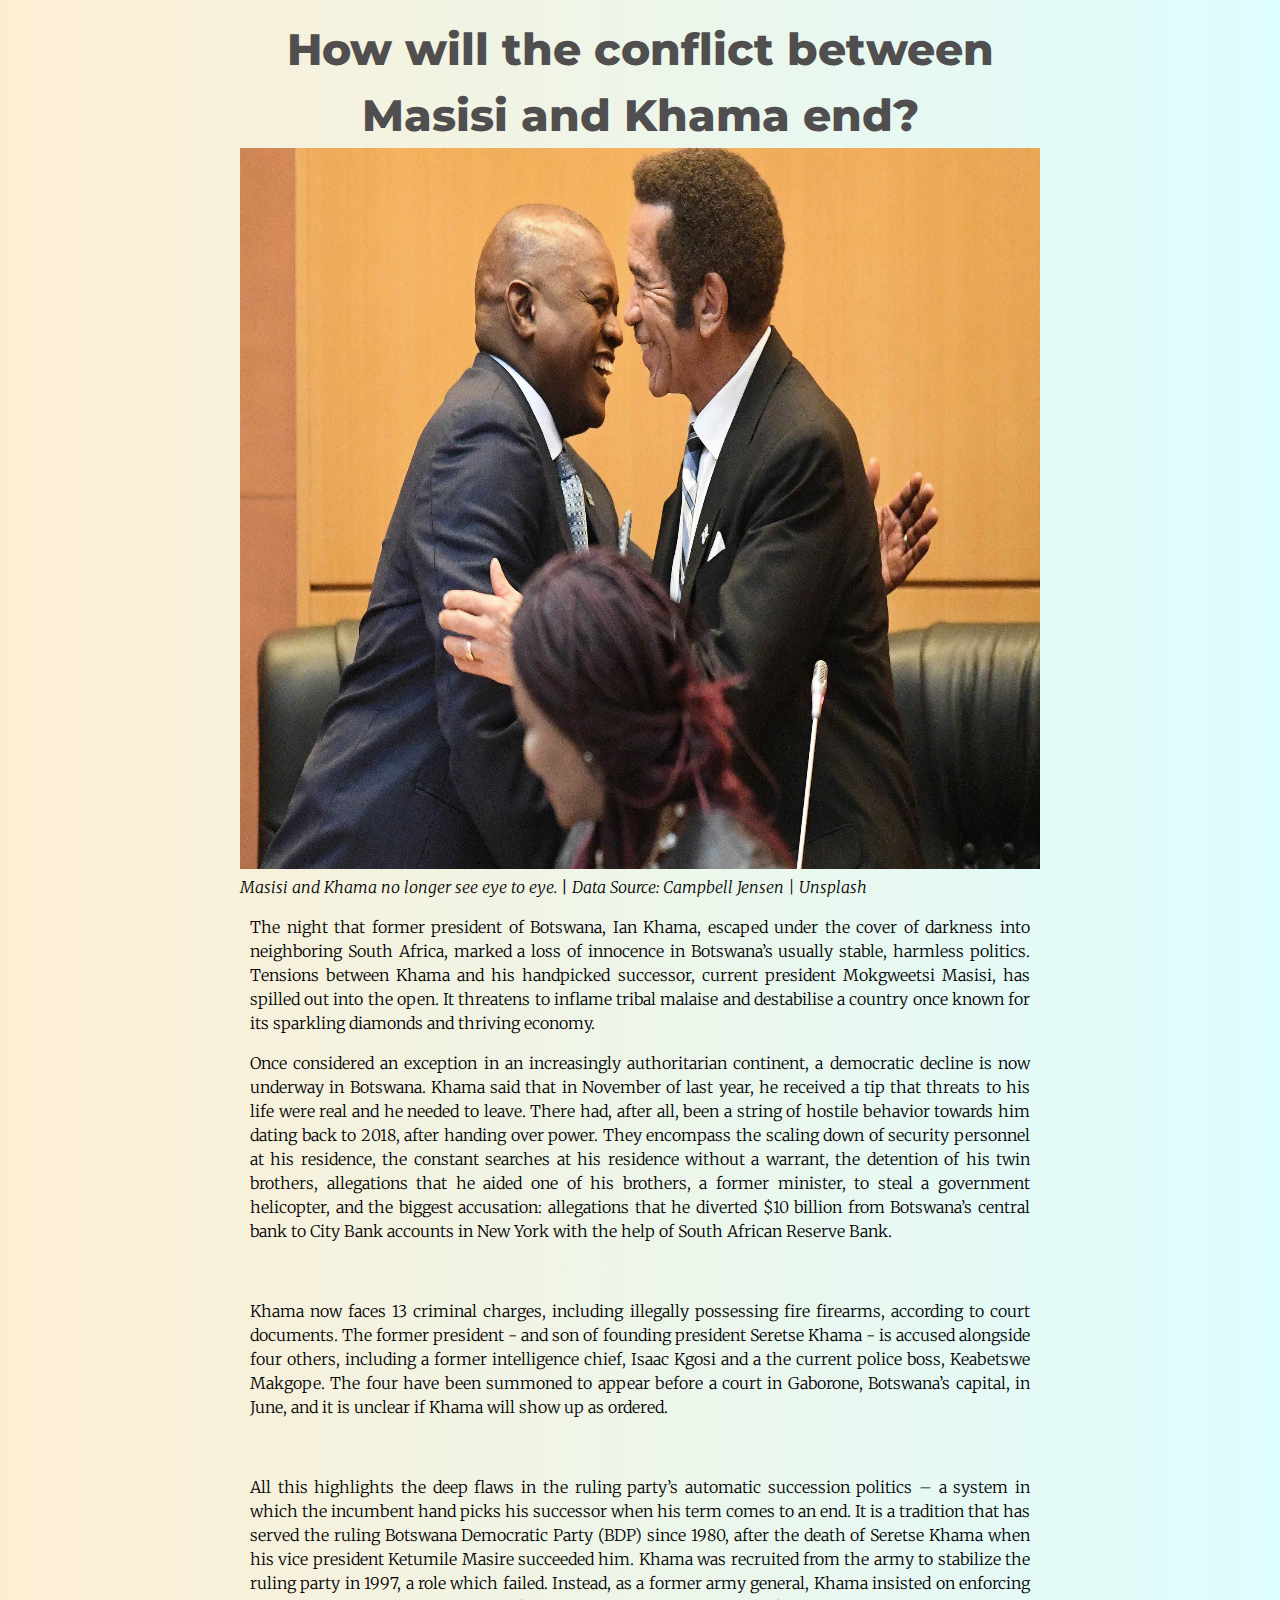
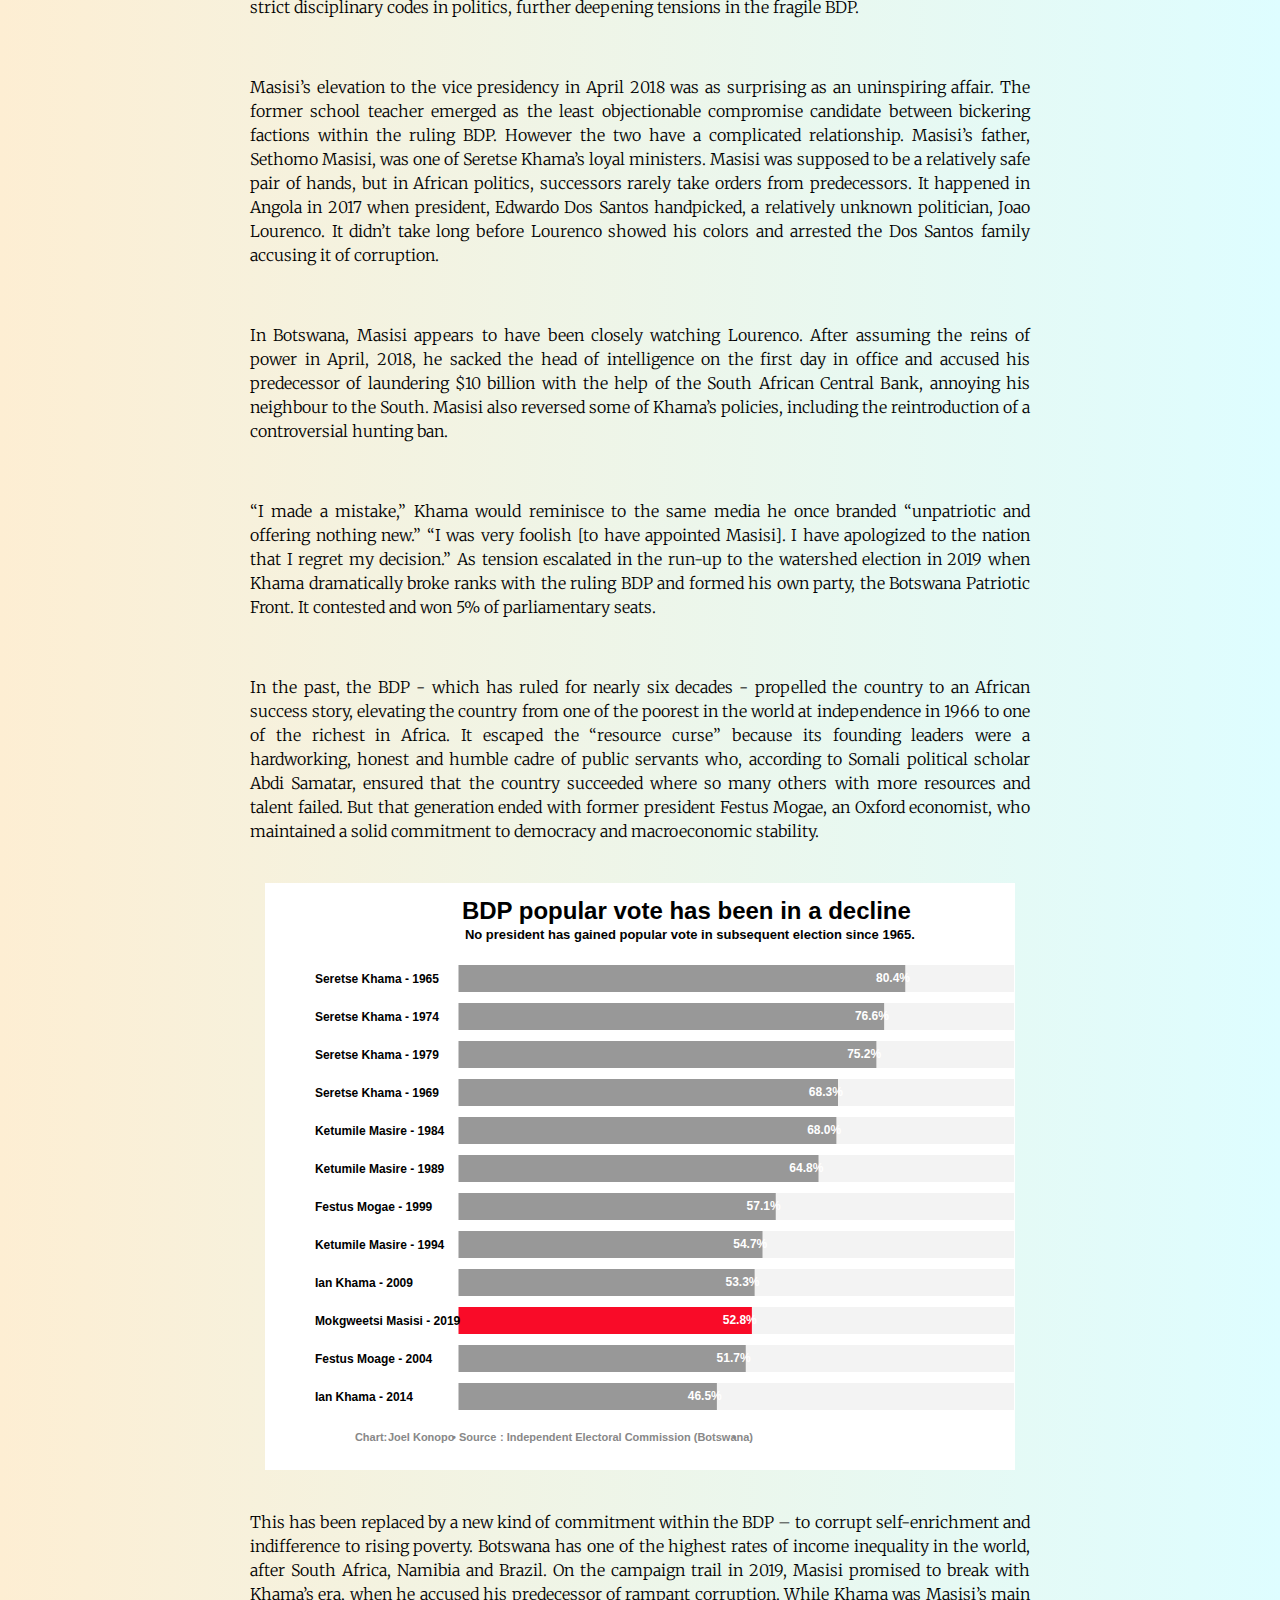
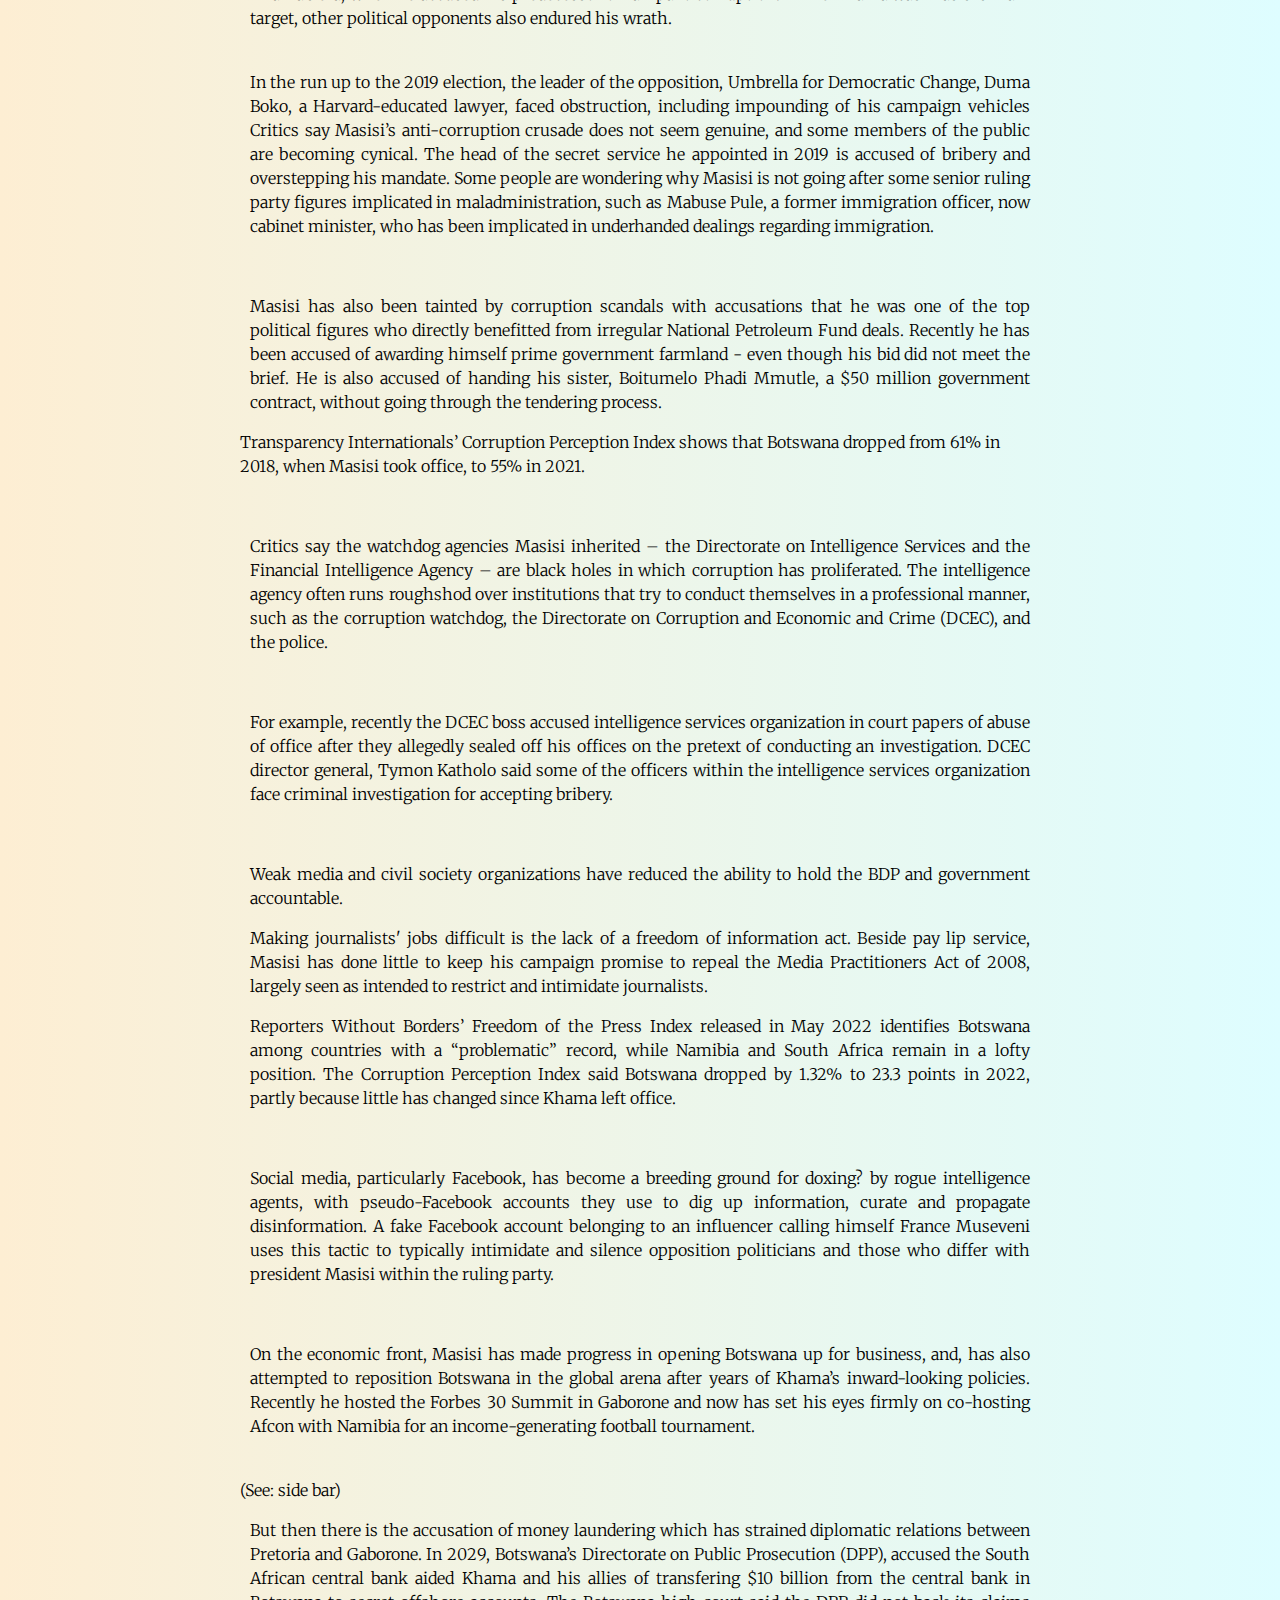
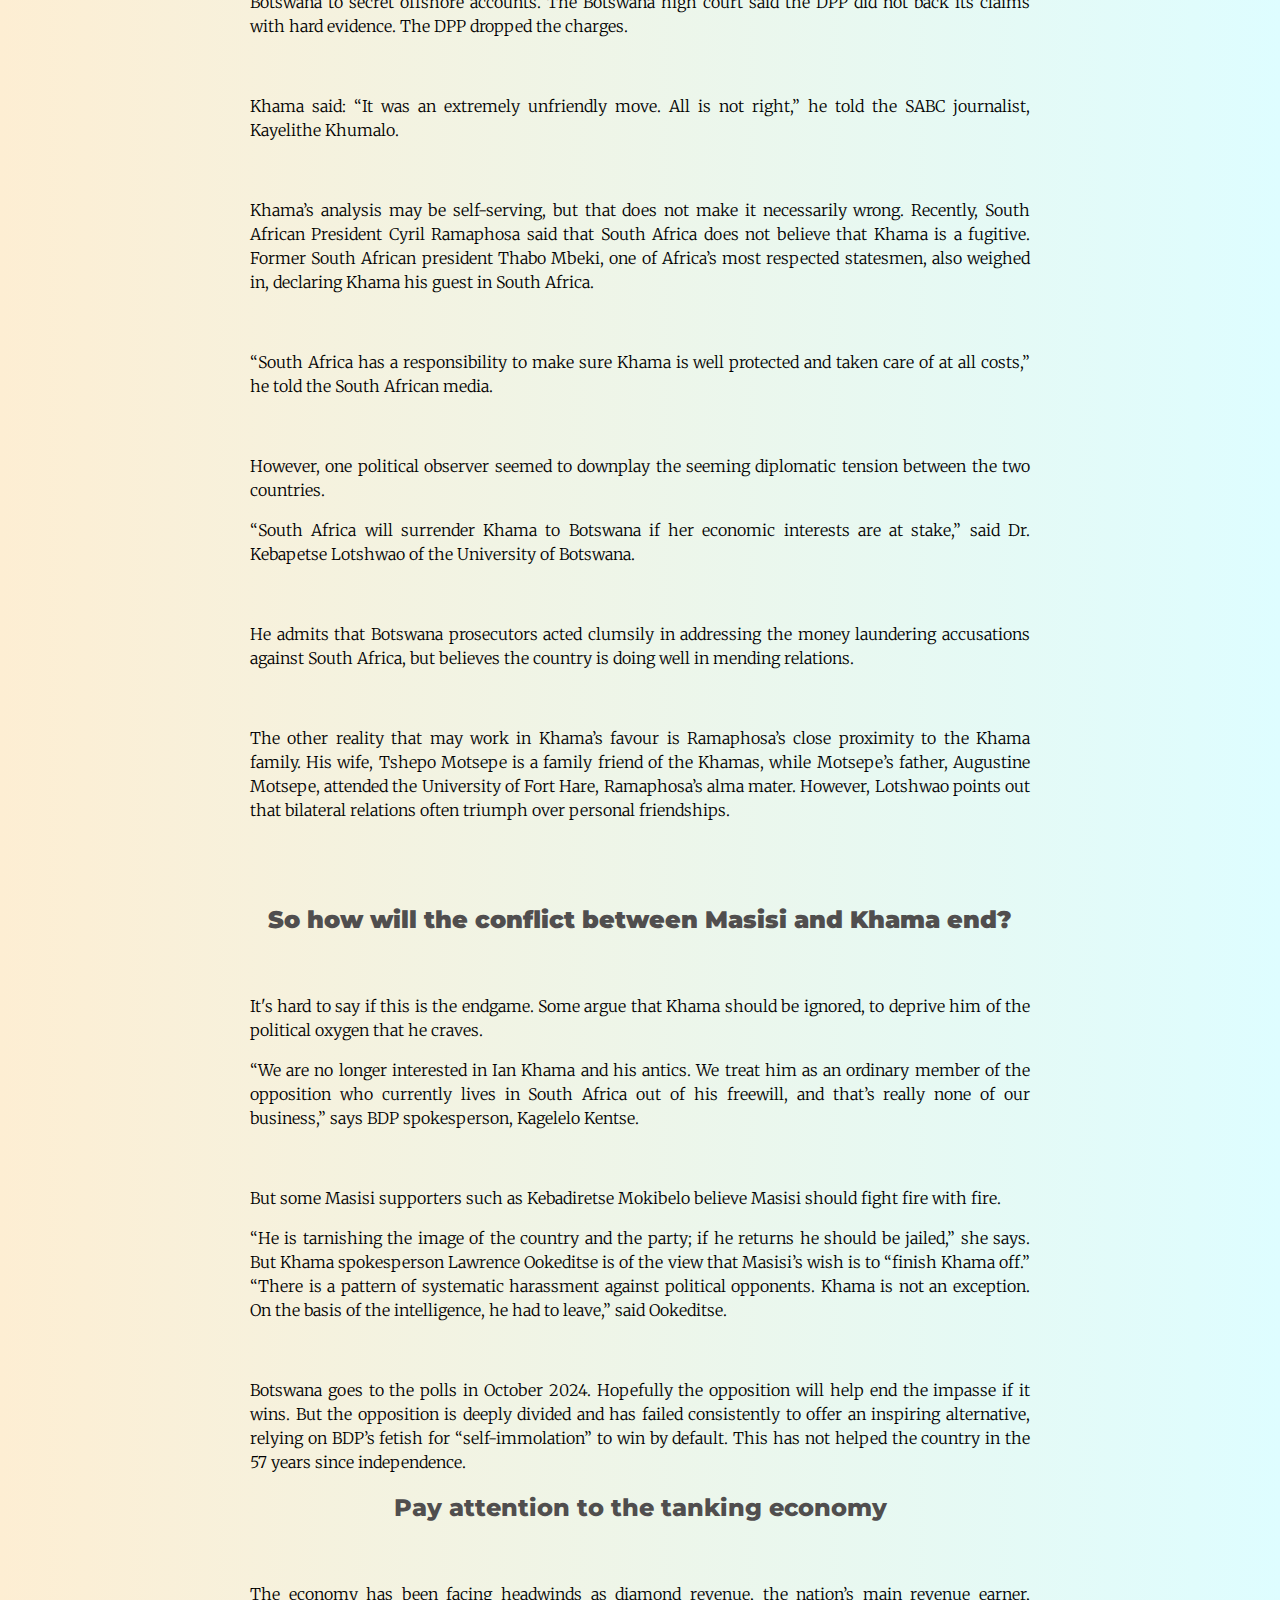
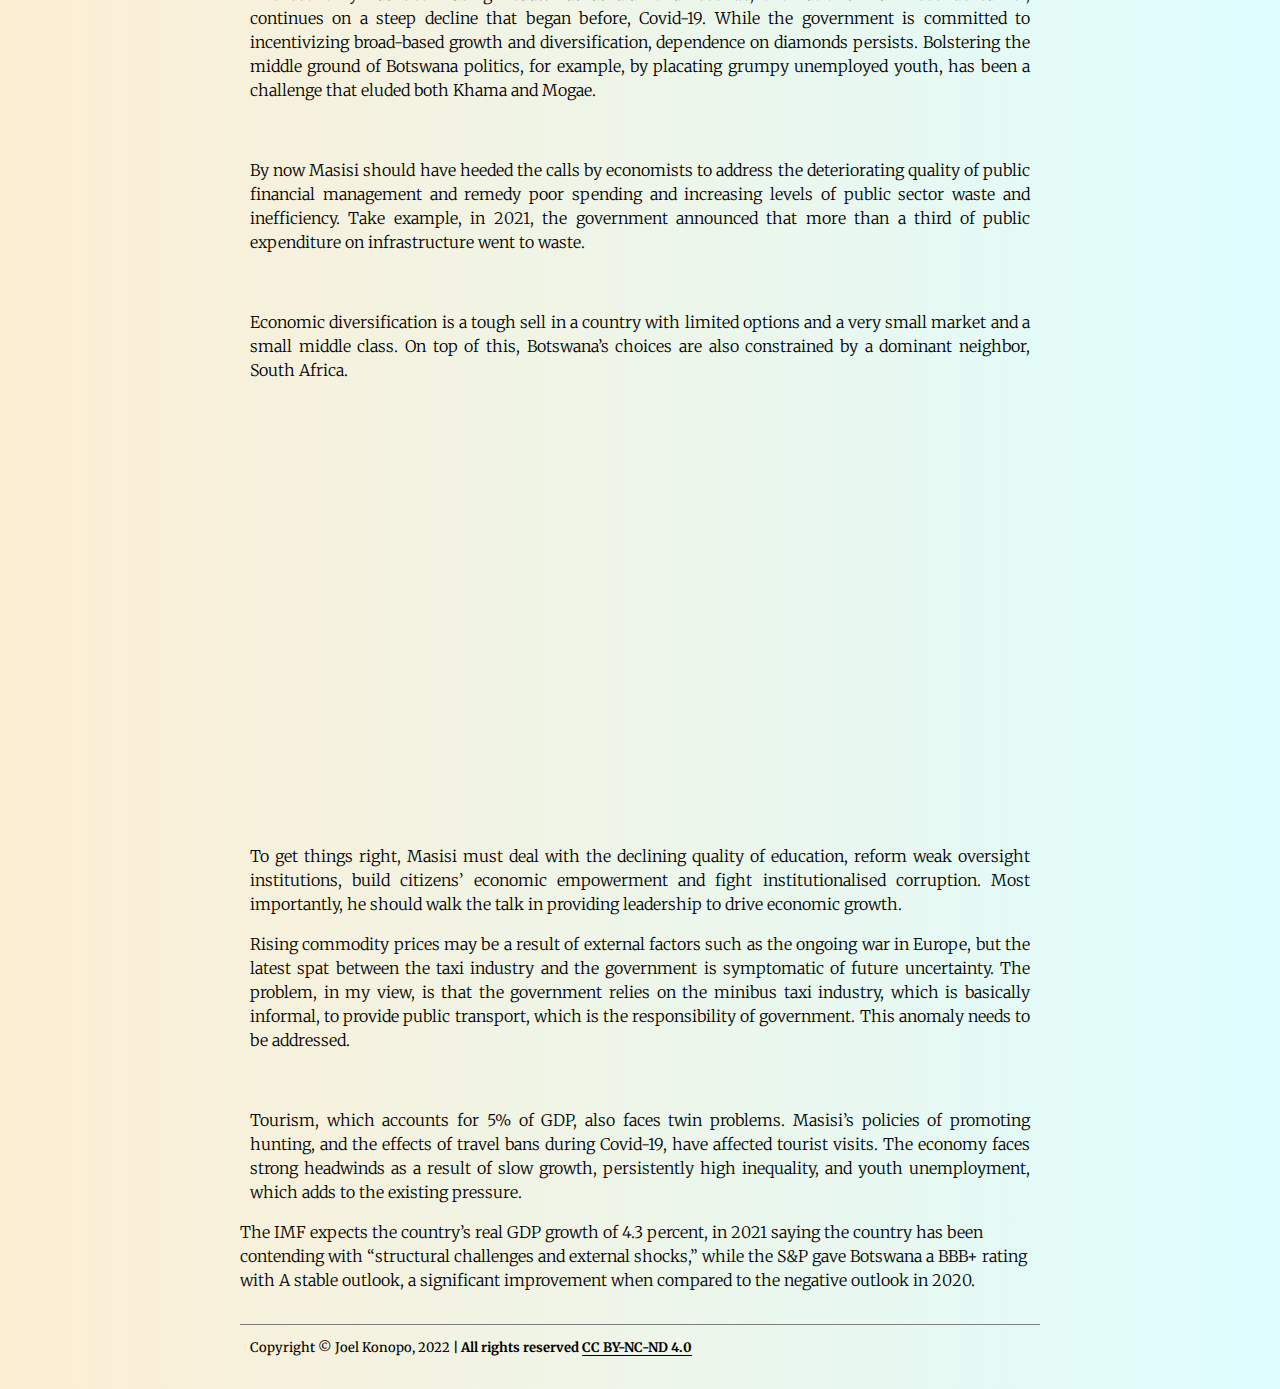
<file: index.html>
<!DOCTYPE html>
<html lang= "en">
    <head>
        <meta charset="utf-8">
        <meta name="viewport" content="width=device-width ,intial-scale=1.0">
        <meta http-equiv="X-UA-Compatible" content="ie=edge">
        <title> BDP decline</title>
        <link rel="stylesheet" type="text/css "href = "styles.css">
        <link rel="preconnect" href="https://fonts.googleapis.com">
<link rel="preconnect" href="https://fonts.gstatic.com" crossorigin>
<link href="https://fonts.googleapis.com/css2?family=Poppins:wght@100&display=swap" rel="stylesheet">
 </head>

<!-- <style>
    * {
      box-sizing: border-box;
    }
    
    body {
      font-family: Arial, Helvetica, sans-serif;
    }
    
    body {
      padding-top: 50px;
      padding-right: 140px;
      padding-bottom: 50px;
      padding-left: 140px;
    }
    
    /* Responsive layout - makes the three columns stack on top of each other instead of next to each other */
    @media (max-width: 600px) {
      .column {
        width: 100%;
      }

      .responsive {
  width: 100%;
  height: auto;
}
    
      .row:after
      {
          padding: 10px;
      }

      /* Style the footer */
.footer {
  background-color: #aaa;
  padding: 10px;
  text-align: center;
}

#g-text-laptop,  #g-text-medium, #g-text-mobile {
    display: none;
}

@medium (max-width; 490px) {
    #g-text-mobile {
        display: block;
    }
}

@medium (min-width; 490px)and max-width: 620px {
    #g-text-laptop {
        display: block;
    }
}

@medium (min-width; 620px) {
    #g-text-medium {
        display: block;
    }
}
</style>    -->


  </head>
<body>

	<div id="project" class="section">	

        <!-- <a class="no-underline" href="http://" target="_blank" rel="noopener noreferrer"> -->
	<h1>How will the conflict between Masisi and Khama end?</h1>
	<div class="header"></div>

  <!-- <div class="centering-container">
    <div class="article-container">
      <article class="cat">
			<div class="article-image">
				<img src="masisi-khama.jpg" class="responsive" width="990" height="721" alt="two people wearing red">
			</div> -->
			<div class="article-image">
				<!-- <img src="Cri.jpg" alt="crime scene, police, cones"> -->
				<img src="masisi-and-khama.jpg" class="responsive" width="990" height="721" alt="two people wearing red">
				<br>
				<div class="figcaption">
				<em>Masisi and Khama no longer see eye to eye.</em> |
	<em>Data Source: Campbell Jensen | Unsplash</em>
				</div>
    
				<div id="project" class="section">

<p> The night that former president of Botswana, Ian Khama, escaped under the cover of darkness into 
neighboring South Africa, marked a loss of innocence in Botswana’s usually stable, harmless politics. 
Tensions between Khama and his handpicked successor, current president Mokgweetsi Masisi, has 
spilled out into the open. It threatens to inflame tribal malaise and destabilise a country once 
known for its sparkling diamonds and thriving economy. <br></p>

<p> Once considered an exception in an increasingly authoritarian continent, a democratic decline is now 
underway in Botswana. Khama said that in November of last year, he received a tip that threats to his 
life were real and he needed to leave. There had, after all, been a string of hostile behavior towards 
him dating back to 2018, after handing over power. They encompass the scaling down of security personnel
at his residence, the constant searches at his residence without a warrant, the detention of his twin 
brothers, allegations that he aided one of his brothers, a former minister, to steal a government 
helicopter, and the biggest accusation: allegations that he diverted $10 billion from Botswana’s 
central bank to City Bank accounts in New York with the help of South African Reserve Bank. </p>
<br>
<p> Khama now faces 13 criminal charges, including illegally possessing fire firearms, according to court documents. 
The former president - and son of founding president Seretse Khama - is accused alongside four others, including 
a former intelligence chief, Isaac Kgosi and a the current police boss, Keabetswe Makgope. The four have been 
summoned to appear before a court in Gaborone, Botswana’s capital, in June, and it is unclear if Khama will show up
as ordered. <br></p>
<br>
<p> All this highlights the deep flaws in the ruling party’s automatic succession politics – a system in which the incumbent hand picks 
 his successor when his term comes to an end. It is a tradition that has served the ruling Botswana Democratic Party (BDP) since 1980, 
 after the death of Seretse Khama when his vice president Ketumile Masire succeeded him. Khama was recruited from the army to stabilize 
 the ruling party in 1997, a role which failed. Instead, as a former army general, Khama insisted on enforcing strict disciplinary codes 
 in politics, further deepening tensions in the fragile BDP. <br> </p>
 <br>
 <p> Masisi’s elevation to the vice presidency in April 2018 was as surprising as an uninspiring affair. The former school teacher emerged as 
the least objectionable compromise candidate between bickering factions within the ruling BDP.
However the two have a complicated relationship. Masisi’s father, Sethomo Masisi, was one of Seretse Khama’s loyal ministers.
Masisi was supposed to be a relatively safe pair of hands, but in African politics, successors rarely take orders from predecessors. It happened 
in Angola in 2017 when president, Edwardo Dos Santos handpicked, a relatively unknown politician, Joao Lourenco. It didn’t take long before Lourenco 
showed his colors and arrested the Dos Santos family accusing it of corruption. </p>

<br>
<p> In Botswana, Masisi appears to have been closely watching Lourenco. After assuming the reins of power in April, 2018, he sacked the head of intelligence 
on the first day in office and accused his predecessor of  laundering $10 billion with the help of the South African Central Bank, annoying his neighbour 
to the South. Masisi also reversed some of Khama’s policies, including the reintroduction of a controversial hunting ban.</p>
<br>
<p> “I made a mistake,” Khama would reminisce to the same media he once branded “unpatriotic and offering nothing new.”  
“I was very foolish [to have appointed Masisi]. I have apologized to the nation that I regret my decision.” As tension escalated in the run-up to the 
watershed election in 2019 when Khama dramatically broke ranks with the ruling BDP and formed his own party, the Botswana Patriotic Front. It contested 
and won 5% of parliamentary seats. </p>
<br>
 
<p> In the past, the BDP - which has ruled for nearly six decades - propelled the country to an African success story, elevating the country from one of the 
 poorest in the world at independence in 1966 to one of the richest in Africa. It escaped the “resource curse” because its founding leaders were a hardworking, 
 honest and humble cadre of public servants who, according to Somali political scholar Abdi Samatar, ensured that the country succeeded where so many others with 
 more resources and talent failed. But that generation ended with former president Festus Mogae, an Oxford economist, who maintained a solid commitment to 
 democracy and macroeconomic stability. </p>

 <br>


<!-- Generated by ai2html v0.109.0 - 2022-05-22 08:20 -->
<!-- ai file: BDP--rgb [Recovered].svg -->
<style media="screen,print">
	#g-BDP--rgb-_Recovered_svg-box ,
	#g-BDP--rgb-_Recovered_svg-box .g-artboard {
		margin:0 auto;
	}
	#g-BDP--rgb-_Recovered_svg-box p {
		margin:0;
	}
	#g-BDP--rgb-_Recovered_svg-box .g-aiAbs {
		position:absolute;
	}
	#g-BDP--rgb-_Recovered_svg-box .g-aiImg {
		position:absolute;
		top:0;
		display:block;
		width:100% !important;
	}
	#g-BDP--rgb-_Recovered_svg-box .g-aiSymbol {
		position: absolute;
		box-sizing: border-box;
	}
	#g-BDP--rgb-_Recovered_svg-box .g-aiPointText p { white-space: nowrap; }
	#g-BDP--rgb-_Recovered_svg-Artboard_1 {
		position:relative;
		overflow:hidden;
	}
	#g-BDP--rgb-_Recovered_svg-Artboard_1 p {
		font-family:arial,helvetica,sans-serif;
		font-weight:bold;
		line-height:14px;
		height:auto;
		opacity:1;
		letter-spacing:0em;
		font-size:12px;
		text-align:left;
		color:rgb(0,0,0);
		text-transform:none;
		padding-bottom:0;
		padding-top:0;
		mix-blend-mode:normal;
		font-style:normal;
		position:static;
	}
	#g-BDP--rgb-_Recovered_svg-Artboard_1 .g-pstyle0 {
		line-height:29px;
		height:29px;
		font-size:24px;
	}
	#g-BDP--rgb-_Recovered_svg-Artboard_1 .g-pstyle1 {
		line-height:16px;
		height:16px;
		font-size:13px;
	}
	#g-BDP--rgb-_Recovered_svg-Artboard_1 .g-pstyle2 {
		height:14px;
		color:rgb(255,255,255);
	}
	#g-BDP--rgb-_Recovered_svg-Artboard_1 .g-pstyle3 {
		height:14px;
	}
	#g-BDP--rgb-_Recovered_svg-Artboard_1 .g-pstyle4 {
		line-height:13px;
		height:13px;
		font-size:11px;
		color:rgb(136,136,136);
	}

</style>

<div id="g-BDP--rgb-_Recovered_svg-box" class="ai2html">

	<!-- Artboard: Artboard_1 -->
	<div id="g-BDP--rgb-_Recovered_svg-Artboard_1" class="g-artboard" style="max-width: 750px;max-height: 587px" data-aspect-ratio="1.278" data-min-width="0">
<div style="padding: 0 0 78.2666% 0;"></div>
		<img id="g-BDP--rgb-_Recovered_svg-Artboard_1-img" class="g-BDP--rgb-_Recovered_svg-Artboard_1-img g-aiImg" alt="" src="BDP--rgb-_Recovered_svg-Artboard_1.png"/>
		<div id="g-ai0-1" class="g-exportSvg g-aiAbs g-aiPointText" style="top:5.164%;margin-top:-17.3px;left:24.9182%;width:471px;">
			<p class="g-pstyle0">BDP popular vote has been in a decline</p>
		</div>
		<div id="g-ai0-2" class="g-exportSvg g-aiAbs g-aiPointText" style="top:9.0611%;margin-top:-9.2px;left:25.3182%;width:441px;">
			<p class="g-pstyle1">No president has gained popular vote in subsequent election since 1965.</p>
		</div>
		<div id="g-ai0-3" class="g-exportSvg g-aiAbs g-aiPointText" style="top:16.3709%;margin-top:-8.1px;left:80.1335%;width:56px;">
			<p class="g-pstyle2">80.4%</p>
		</div>
		<div id="g-ai0-4" class="g-exportSvg g-aiAbs g-aiPointText" style="top:16.5939%;margin-top:-8.4px;left:5.3182%;width:146px;">
			<p class="g-pstyle3">Seretse Khama - 1965</p>
		</div>
		<div id="g-ai0-5" class="g-exportSvg g-aiAbs g-aiPointText" style="top:22.8445%;margin-top:-8.1px;left:77.3189%;width:56px;">
			<p class="g-pstyle2">76.6%</p>
		</div>
		<div id="g-ai0-6" class="g-exportSvg g-aiAbs g-aiPointText" style="top:23.0675%;margin-top:-8.4px;left:5.3182%;width:146px;">
			<p class="g-pstyle3">Seretse Khama - 1974</p>
		</div>
		<div id="g-ai0-7" class="g-exportSvg g-aiAbs g-aiPointText" style="top:29.3181%;margin-top:-8.1px;left:76.2835%;width:56px;">
			<p class="g-pstyle2">75.2%</p>
		</div>
		<div id="g-ai0-8" class="g-exportSvg g-aiAbs g-aiPointText" style="top:29.5411%;margin-top:-8.4px;left:5.3182%;width:146px;">
			<p class="g-pstyle3">Seretse Khama - 1979</p>
		</div>
		<div id="g-ai0-9" class="g-exportSvg g-aiAbs g-aiPointText" style="top:35.7917%;margin-top:-8.1px;left:71.1731%;width:56px;">
			<p class="g-pstyle2">68.3%</p>
		</div>
		<div id="g-ai0-10" class="g-exportSvg g-aiAbs g-aiPointText" style="top:36.0147%;margin-top:-8.4px;left:5.3182%;width:146px;">
			<p class="g-pstyle3">Seretse Khama - 1969</p>
		</div>
		<div id="g-ai0-11" class="g-exportSvg g-aiAbs g-aiPointText" style="top:42.2653%;margin-top:-8.1px;left:70.9502%;width:56px;">
			<p class="g-pstyle2">68.0%</p>
		</div>
		<div id="g-ai0-12" class="g-exportSvg g-aiAbs g-aiPointText" style="top:42.4883%;margin-top:-8.4px;left:5.3182%;width:155px;">
			<p class="g-pstyle3">Ketumile Masire  - 1984</p>
		</div>
		<div id="g-ai0-13" class="g-exportSvg g-aiAbs g-aiPointText" style="top:48.7389%;margin-top:-8.1px;left:68.5814%;width:56px;">
			<p class="g-pstyle2">64.8%</p>
		</div>
		<div id="g-ai0-14" class="g-exportSvg g-aiAbs g-aiPointText" style="top:48.962%;margin-top:-8.4px;left:5.3182%;width:151px;">
			<p class="g-pstyle3">Ketumile Masire - 1989</p>
		</div>
		<div id="g-ai0-15" class="g-exportSvg g-aiAbs g-aiPointText" style="top:55.2125%;margin-top:-8.1px;left:62.8794%;width:56px;">
			<p class="g-pstyle2">57.1%</p>
		</div>
		<div id="g-ai0-16" class="g-exportSvg g-aiAbs g-aiPointText" style="top:55.4355%;margin-top:-8.4px;left:5.3182%;width:139px;">
			<p class="g-pstyle3">Festus Mogae - 1999</p>
		</div>
		<div id="g-ai0-17" class="g-exportSvg g-aiAbs g-aiPointText" style="top:61.6861%;margin-top:-8.1px;left:61.1023%;width:56px;">
			<p class="g-pstyle2">54.7%</p>
		</div>
		<div id="g-ai0-18" class="g-exportSvg g-aiAbs g-aiPointText" style="top:61.9091%;margin-top:-8.4px;left:5.3182%;width:151px;">
			<p class="g-pstyle3">Ketumile Masire - 1994</p>
		</div>
		<div id="g-ai0-19" class="g-exportSvg g-aiAbs g-aiPointText" style="top:68.1597%;margin-top:-8.1px;left:60.0648%;width:56px;">
			<p class="g-pstyle2">53.3%</p>
		</div>
		<div id="g-ai0-20" class="g-exportSvg g-aiAbs g-aiPointText" style="top:68.3827%;margin-top:-8.4px;left:5.3182%;width:120px;">
			<p class="g-pstyle3">Ian Khama - 2009</p>
		</div>
		<div id="g-ai0-21" class="g-exportSvg g-aiAbs g-aiPointText" style="top:74.6333%;margin-top:-8.1px;left:59.696%;width:56px;">
			<p class="g-pstyle2">52.8%</p>
		</div>
		<div id="g-ai0-22" class="g-exportSvg g-aiAbs g-aiPointText" style="top:74.8563%;margin-top:-8.4px;left:5.3182%;width:167px;">
			<p class="g-pstyle3">Mokgweetsi Masisi - 2019</p>
		</div>
		<div id="g-ai0-23" class="g-exportSvg g-aiAbs g-aiPointText" style="top:81.1069%;margin-top:-8.1px;left:58.8814%;width:56px;">
			<p class="g-pstyle2">51.7%</p>
		</div>
		<div id="g-ai0-24" class="g-exportSvg g-aiAbs g-aiPointText" style="top:81.3299%;margin-top:-8.4px;left:5.3182%;width:139px;">
			<p class="g-pstyle3">Festus Moage - 2004</p>
		</div>
		<div id="g-ai0-25" class="g-exportSvg g-aiAbs g-aiPointText" style="top:87.5805%;margin-top:-8.1px;left:55.0294%;width:56px;">
			<p class="g-pstyle2">46.5%</p>
		</div>
		<div id="g-ai0-26" class="g-exportSvg g-aiAbs g-aiPointText" style="top:87.8035%;margin-top:-8.4px;left:5.3182%;width:120px;">
			<p class="g-pstyle3">Ian Khama - 2014</p>
		</div>
		<div id="g-ai0-27" class="g-exportSvg g-aiAbs g-aiPointText" style="top:94.6348%;margin-top:-7.5px;left:10.6515%;width:52px;">
			<p class="g-pstyle4">Chart:</p>
		</div>
		<div id="g-ai0-28" class="g-exportSvg g-aiAbs g-aiPointText" style="top:94.6348%;margin-top:-7.5px;left:14.6454%;width:25px;">
			<p class="g-pstyle4">​ ​</p>
		</div>
		<div id="g-ai0-29" class="g-exportSvg g-aiAbs g-aiPointText" style="top:94.6348%;margin-top:-7.5px;left:15.0529%;width:83px;">
			<p class="g-pstyle4">Joel Konopo</p>
		</div>
		<div id="g-ai0-30" class="g-exportSvg g-aiAbs g-aiPointText" style="top:94.6348%;margin-top:-7.5px;left:23.2077%;width:25px;">
			<p class="g-pstyle4">​ ​</p>
		</div>
		<div id="g-ai0-31" class="g-exportSvg g-aiAbs g-aiPointText" style="top:94.6348%;margin-top:-7.5px;left:23.6152%;width:26px;">
			<p class="g-pstyle4">&bull;</p>
		</div>
		<div id="g-ai0-32" class="g-exportSvg g-aiAbs g-aiPointText" style="top:94.6348%;margin-top:-7.5px;left:24.1286%;width:25px;">
			<p class="g-pstyle4">​ ​</p>
		</div>
		<div id="g-ai0-33" class="g-exportSvg g-aiAbs g-aiPointText" style="top:94.6348%;margin-top:-7.5px;left:24.5361%;width:127px;">
			<p class="g-pstyle4">                       Source</p>
		</div>
		<div id="g-ai0-34" class="g-exportSvg g-aiAbs g-aiPointText" style="top:94.6348%;margin-top:-7.5px;left:29.9982%;width:325px;">
			<p class="g-pstyle4">                     :  Independent Electoral Commission (Botswana)</p>
		</div>
		<div id="g-ai0-35" class="g-exportSvg g-aiAbs g-aiPointText" style="top:94.6348%;margin-top:-7.5px;left:60.5691%;width:25px;">
			<p class="g-pstyle4">​ ​</p>
		</div>
		<div id="g-ai0-36" class="g-exportSvg g-aiAbs g-aiPointText" style="top:94.6348%;margin-top:-7.5px;left:60.9765%;width:26px;">
			<p class="g-pstyle4">&bull;</p>
		</div>
		<div id="g-ai0-37" class="g-exportSvg g-aiAbs g-aiPointText" style="top:94.6348%;margin-top:-7.5px;left:61.49%;width:25px;">
			<p class="g-pstyle4">​ ​</p>
		</div>
		<div id="g-ai0-38" class="g-exportSvg g-aiAbs g-aiPointText" style="top:94.6348%;margin-top:-7.5px;left:70.1311%;width:25px;">
			<p class="g-pstyle4">​ ​</p>
		</div>
	</div>

</div>

<!-- End ai2html - 2022-05-22 08:20 -->

<br>
<p>This has been replaced by a new kind of commitment within the BDP – to corrupt self-enrichment 
and indifference to rising poverty. Botswana has one of the highest rates of income inequality 
in the world, after South Africa, Namibia and Brazil. On the campaign trail in 2019, Masisi 
promised to break with Khama’s era, when he accused his predecessor of rampant corruption. While
 Khama was Masisi’s main target, other political opponents also endured his wrath.  </p>
 
 <p><br>In the run up to the 2019 election, the leader of the opposition, Umbrella for Democratic Change, Duma Boko, 
 a Harvard-educated lawyer, faced obstruction, including impounding of his campaign vehicles 
     Critics say Masisi’s anti-corruption crusade does not seem genuine, and some members of the
      public are becoming cynical. The head of the secret service he appointed in 2019 is accused 
      of bribery and overstepping his mandate. Some people are wondering why Masisi is not going 
      after some senior ruling party figures implicated in maladministration, such as Mabuse Pule, 
      a former immigration officer, now cabinet minister, who has been implicated in underhanded
       dealings regarding immigration.<br> </p>
       <br>
	   <p>Masisi has also been tainted by corruption scandals with accusations that he was one of the top 
political figures who directly benefitted from irregular National Petroleum Fund deals. Recently 
he has been accused of awarding himself prime government farmland - even though his bid did not 
meet the brief. He is also accused of handing his sister, Boitumelo Phadi Mmutle, a $50 million 
government contract, without going through the tendering process. <br> </p>
Transparency Internationals’ Corruption Perception Index shows that Botswana dropped from 61% in 
2018, when Masisi took office, to 55% in 2021. <br> </p>
<br>
<p>Critics say the watchdog agencies Masisi inherited – the Directorate on Intelligence Services and 
the Financial Intelligence Agency – are black holes in which corruption has proliferated.
The intelligence agency often runs roughshod over institutions that try to conduct themselves in a 
professional manner, such as the corruption watchdog, the Directorate on Corruption and Economic 
and Crime (DCEC), and the police.</p>
<br>
<p>For example, recently the DCEC boss accused intelligence services 
organization in court papers of abuse of office after they allegedly sealed off his offices on the 
pretext of conducting an investigation. DCEC director general, Tymon Katholo said some of the officers
 within the intelligence services organization face criminal investigation for accepting bribery. </p>
 <br>
 
 <p>Weak media and civil society organizations have reduced the ability to hold the BDP and government 
accountable.  </p>
<p>Making journalists' jobs difficult is the lack of a freedom of information act. Beside pay lip service, 
Masisi has done little to keep his campaign promise to repeal the Media Practitioners Act of 2008, 
largely seen as intended to restrict and intimidate journalists.<br>
<p>Reporters Without Borders’ Freedom of the Press Index released in May 2022 identifies Botswana among 
countries with a “problematic” record, while Namibia and South Africa remain in a lofty position. 
The Corruption Perception Index said Botswana dropped by 1.32% to 23.3 points in 2022, partly because
 little has changed since Khama left office.<br> </p>
 <br>
 <p>Social media, particularly Facebook, has become a breeding ground for doxing? by rogue intelligence agents, 
with pseudo-Facebook accounts they use to dig up information, curate and propagate disinformation. 
A fake Facebook account belonging to an influencer calling himself France Museveni uses this tactic 
to typically intimidate and silence opposition politicians and those who differ with president Masisi 
within the ruling party.<br> </p>
<br>
<p>On the economic front, Masisi has made progress in opening Botswana up for business, and, has also 
attempted to reposition Botswana in the global arena after years of Khama’s inward-looking policies.
Recently he hosted the Forbes 30 Summit in Gaborone and now has set his eyes firmly on co-hosting Afcon 
with Namibia for an income-generating football tournament.  </p>

<br>(See: side bar)<br>

<p>But then there is the accusation of money laundering which has strained diplomatic relations between 
Pretoria and Gaborone. In 2029, Botswana’s Directorate on Public Prosecution (DPP), accused the 
South African central bank aided Khama and his allies of transfering $10 billion from the central bank 
in Botswana to secret offshore accounts. The Botswana high court said the DPP did not back its claims 
with hard evidence. The DPP dropped the charges.  <br> </p>
<br>
<p>Khama said: “It was an extremely unfriendly move. All is not right,” he told the SABC journalist, 
 Kayelithe Khumalo.  </p>
 <br>
 <p>Khama’s analysis may be self-serving, but that does not make it necessarily wrong. 
Recently, South African President Cyril Ramaphosa said that South Africa does not believe that Khama 
is a fugitive.  Former South African president Thabo Mbeki, one of Africa’s most respected statesmen, 
also weighed in, declaring Khama his guest in South Africa.<br> </p>
<br>
<p>“South Africa has a responsibility to make sure Khama is well protected and taken care of at all costs,” 
he told the South African media.  </p>
<br>
<p>However, one political observer seemed to downplay the seeming diplomatic tension between the two countries. </p>

<p>“South Africa will surrender Khama to Botswana if her economic interests are at stake,” said Dr. Kebapetse 
Lotshwao of the University of Botswana. </p>
<br>
<p>He admits that Botswana prosecutors acted clumsily in addressing the money laundering accusations against 
South Africa, but believes the country is doing well in mending relations.  </p>
<br>
<p>The other reality that may work in Khama’s favour is Ramaphosa’s close proximity to the Khama family. His 
wife, Tshepo Motsepe is a family friend of the Khamas, while Motsepe’s father, Augustine Motsepe, 
attended the University of Fort Hare, Ramaphosa’s alma mater. However, Lotshwao points out that bilateral 
relations often triumph over personal friendships. </p>
<br>
<br>
<h2><strong>So how will the conflict between Masisi and Khama end?</strong></h2>
<br>
<p>It's hard to say if this is the endgame. Some argue that Khama should be ignored, to deprive him of the 
political oxygen that he craves. <br> </p>

<p>“We are no longer interested in Ian Khama and his antics. We treat him as an ordinary member of the 
opposition who currently lives in South Africa out of his freewill, and that’s really none of our 
business,” says BDP spokesperson, Kagelelo Kentse.<br> </p>
<br>
<p>But some Masisi supporters such as Kebadiretse Mokibelo believe Masisi should fight fire with fire.</p>
<p>
“He is tarnishing the image of the country and the party; if he returns he should be jailed,” she says.
But Khama spokesperson Lawrence Ookeditse is of the view that Masisi’s wish is to “finish Khama off.” 
“There is a pattern of systematic harassment against political opponents. Khama is not an exception. On 
the basis of the intelligence, he had to leave,” said Ookeditse.<br> </p>
<br>
<p>Botswana goes to the polls in October 2024. Hopefully the opposition will help end the impasse if it wins. 
But the opposition is deeply divided and has failed consistently to offer an inspiring alternative, 
relying on BDP’s fetish for “self-immolation” to win by default. This has not helped the country in 
the 57 years since independence.<br> </p>
<p>
<h2>Pay attention to the tanking economy</h2><br> 
  
<p>The economy has been facing headwinds as diamond revenue, the nation’s main revenue earner, 
continues on a steep decline that began before, Covid-19.
While the government is committed to incentivizing broad-based growth and diversification, 
dependence on diamonds persists. Bolstering the middle ground of Botswana politics, for 
example, by placating grumpy unemployed youth, has been a challenge that eluded both Khama 
and Mogae. <br> </p>
<br>
<p>By now Masisi should have heeded the calls by economists to address the deteriorating 
quality of public financial management and remedy poor spending and increasing levels of public 
sector waste and inefficiency. Take example, in 2021, the government announced that more than a 
third of public expenditure on infrastructure went to waste.<br> </p>
<br>
<p>Economic diversification is a tough sell in a country with limited options and a very small 
market and a small middle class. On top of this, Botswana’s choices are also constrained by a 
dominant neighbor, South Africa.<br> </p>

<br>
<iframe title="Covid pushed youth unemployment rate to a record high" aria-label="Interactive line chart" id="datawrapper-chart-H5nJ9" src="https://datawrapper.dwcdn.net/H5nJ9/1/" scrolling="no" frameborder="0" style="width: 0; min-width: 100% !important; border: none;" height="400"></iframe><script type="text/javascript">!function(){"use strict";window.addEventListener("message",(function(e){if(void 0!==e.data["datawrapper-height"]){var t=document.querySelectorAll("iframe");for(var a in e.data["datawrapper-height"])for(var r=0;r<t.length;r++){if(t[r].contentWindow===e.source)t[r].style.height=e.data["datawrapper-height"][a]+"px"}}}))}();</script>
<br>
<p>To get things right, Masisi must deal with the declining quality of education, reform weak 
oversight institutions, build citizens’ economic empowerment and fight institutionalised 
corruption. Most importantly, he should walk the talk in providing leadership to drive economic 
growth. <br> </p>
<p>Rising commodity prices may be a result of external factors such as the ongoing war in 
Europe, but the latest spat between the taxi industry and the government is symptomatic of future 
uncertainty. The problem, in my view, is that the government relies on the minibus taxi industry, 
which is basically informal, to provide public transport, which is the responsibility of government. 
This anomaly needs to be addressed.<br> </p>
<br>
<p>Tourism, which accounts for 5% of GDP, also faces twin problems. Masisi’s policies of promoting 
hunting, and the effects of travel bans during Covid-19, have affected tourist visits.
The economy faces strong headwinds as a result of slow growth, persistently high inequality, and 
youth unemployment, which adds to the existing pressure. </p>
The IMF expects the country’s real GDP growth of 4.3 percent, in 2021 saying the country has been 
contending with “structural challenges and external shocks,” while the S&P gave Botswana a BBB+ rating 
with A stable outlook, a significant improvement when compared to the negative outlook in 2020.
 <br> </p>
    
</div>

</article>


<script type="text/javascript">
	(function() {
		// only want one resizer on the page
		if (document.documentElement.className.indexOf("g-resizer-v3-init") > -1) return;
		document.documentElement.className += " g-resizer-v3-init";
		// require IE9+
		if (!("querySelector" in document)) return;
		function resizer() {
			var elements = Array.prototype.slice.call(document.querySelectorAll(".g-artboard[data-min-width]")),
				widthById = {};
			elements.forEach(function(el) {
				var parent = el.parentNode,
					width = widthById[parent.id] || parent.getBoundingClientRect().width,
					minwidth = el.getAttribute("data-min-width"),
					maxwidth = el.getAttribute("data-max-width");
				widthById[parent.id] = width;


				if (+minwidth <= width && (+maxwidth >= width || maxwidth === null)) {
					el.style.display = "block";
				} else {
					el.style.display = "none";
				}
			});
			try {
				if (window.parent && window.parent.$) {
					window.parent.$("body").trigger("resizedcontent", [window]);
				}
				if (window.require) {
					require(['foundation/main'], function() {
						require(['shared/interactive/instances/app-communicator'], function(AppCommunicator) {
							AppCommunicator.triggerResize();
						});
					});
				}
			} catch(e) { console.log(e); }
		}


		document.addEventListener('DOMContentLoaded', resizer);
		// feel free to replace throttle with _.throttle, if available
		window.addEventListener('resize', throttle(resizer, 200));        


		function throttle(func, wait) {
			// from underscore.js
			var _now = Date.now || function() { return new Date().getTime(); },
				context, args, result, timeout = null, previous = 0;
			var later = function() {
				previous = _now();
				timeout = null;
				result = func.apply(context, args);
				if (!timeout) context = args = null;
			};
			return function() {
				var now = _now(), remaining = wait - (now - previous);
				context = this;
				args = arguments;
				if (remaining <= 0 || remaining > wait) {
					if (timeout) {
						clearTimeout(timeout);
						timeout = null;
					}
					previous = now;
					result = func.apply(context, args);
					if (!timeout) context = args = null;
				} else if (!timeout && options.trailing !== false) {
					timeout = setTimeout(later, remaining);
				}
				return result;
			};
		}


	   
	})();
</script>

<div class="footer">
	<p><b>Copyright © Joel Konopo, 2022<b> | All rights reserved <a href="https://msc-joel.github.io/mastersproject/" target="_blank" rel="noopener noreferrer">CC BY-NC-ND 4.0</a></p>
</div>
  </body>
</html>
</file>
<file: styles.css>
@import url(https://fonts.googleapis.com/css?family=Montserrat:400,700|Merriweather:400,300,400italic,700|Open+Sans:300);

* {
	box-sizing: border-box;
}
body {
	font-family: 'Merriweather';
	color: rgb(0, 0, 0);
	font-size: 16px;
    line-height: 1.5;
   	font-weight: 300;
    margin: 0;
    padding: 0;
    background: linear-gradient(90deg, rgb(253, 238, 211) 0%, rgb(222, 253, 255) 100%);
}

/* body {
    padding-top: 50px;
    padding-right: 140px;
    padding-bottom: 50px;
    padding-left: 140px;
  } */
h1 {
	font-size: 44px;
	font-family: 'Montserrat';
	color:rgb(80, 78, 78);
	margin: 16px;
	margin-bottom: 0px;
	font-weight:800;
	text-align: center;
}

h2 {
	font-family: 'Montserrat';
	color:rgb(80, 78, 78);
	margin: 16px;
	font-weight:800;
	text-align: center;
}

h3 {
	font-family: 'Montserrat';
	color:rgb(80, 78, 78);
	margin: 10px;
	font-weight:800;
	text-align: left;
}

h4 {
	font-family: 'Montserrat';
	color:rgb(80, 78, 78);
	margin: 10px;
	font-weight:800;
	text-align: center;
    	line-height: 1em;
    	top: 0px;

}
span.name {
	font-family: 'Montserrat';
    color: #333;
    font-weight: 700;
    font-size: 2em;
	text-align: center;
}
p {
	margin-left: auto;
	padding-left: 10px;
    padding-right: 10px;
	font-family: 'Merriweather';
	text-align: justify;
}

/* p {
    font-family: Times, serif, Helvetica, sans-serif;
    line-height: 1.75em;
    margin: 0;
    padding: 0;
    font-size: 1.2rem;
} */

/* body {
    margin: 80;
    padding: 80;
    background: linear-gradient(90deg, rgb(253, 238, 211) 0%, rgb(222, 253, 255) 100%); */
}
#map {
    width: 90%;
    height: 600px;
    margin: 5em auto;
}
#map2 {
    width: 90%;
    height: 600px;
    margin: 5em auto;
}

.header {
    max-width: 50rem;
    font-family: 'Montserrat' ;
}

.section {
    max-width: 50rem;
    margin: auto;
}
.footer {
    max-width: 50rem;
    margin: 2rem auto; /* vertical margin and horizontal margin */
    text-align: center;
    border-top: solid 1px;
    border-color: hsl(0, 0%, 50%);
}
img {
    max-width: 50rem;
}

.footer p {
    font-size: small;
}
a, a:visited {
    text-decoration: underline;
    text-underline-offset: 3px;
    color: black;
}
a:hover {
    color: hsla(0, 0%, 0%, 0.5);
}
a.no-underline {
    text-decoration: none;
}
.mapboxgl-popup-content h4 {
    font-weight: 300;
    font-size: 0.9em;
    border-width: 0px 0px 0.5px 0px;
    border-style: solid;
    border-color: rgb(80, 80, 80);
    margin-top: 0.5em;
    margin-bottom: 0.5em;
}
.mapboxgl-popup-content h2 {
    font-weight: 500;
    margin-top: 0.5em;
    margin-bottom: 0.3em;
}
.mapboxgl-popup-content p {
    font-weight: 300;
    margin-top: 0.3em;
    margin-bottom: 0em;
}
</file>
